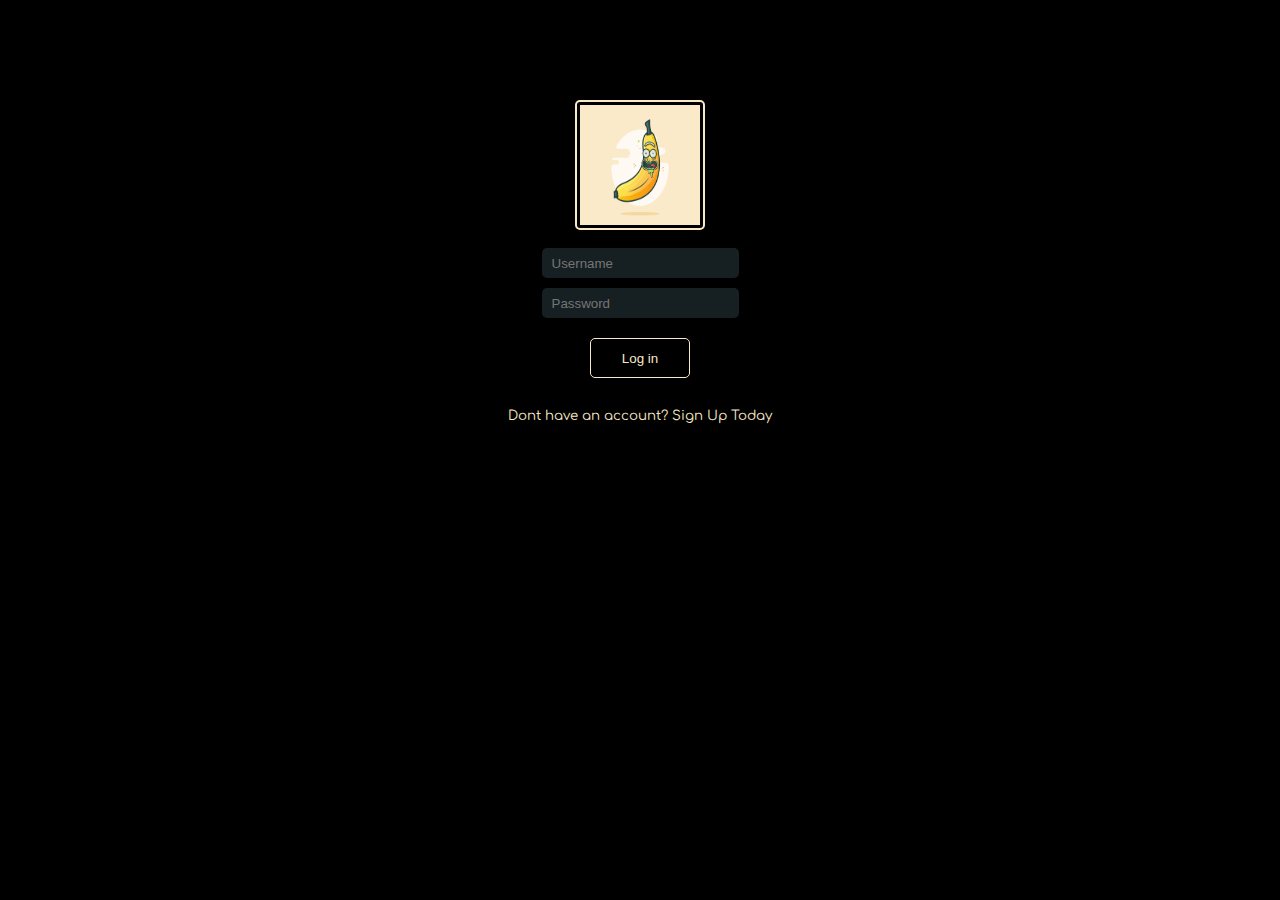
<file: bambi v2/login.html>
<style>
  body{
    text-align:center;
    background: #000;
    color:#F9E9C8;
    margin-top:100px;
    font-family: 'Comfortaa', cursive;
  }
  img{
    width:120px;
    height:120px;
    border:2px solid #F9E9C8;
    padding: 3px;
    border-radius: 5px;
  }
  input{
    background:#162023;
    border: none;
    outline:none;
    border-radius: 5px;
    height: 30px;
    margin-bottom: 10px;
    padding: 10px;
    color: #F9E9C8;
  }
  button{
    background: #000;
    border: 1px solid #F9E9C8;
    border-radius: 5px;
    height: 40px;
    width:100px;
    margin: 30px;
    margin-top:10px;
  }
  a{
    text-decoration: none;
    color: #F9E9C8;
  }
  button .a:hover{
    color: #000;
    text-transform: uppercase;
    letter-spacing: 2px;
  }
</style>
<html>
  <head>
    <link href="https://fonts.googleapis.com/css?family=Comfortaa&display=swap" rel="stylesheet">
    <title>Login</title>
    <link rel="shortcut icon" type="image/png" href="2.png">
  </head>
  <body>
  <img src="2.png" alt=""> <br>
  <br>
  <input type="text" name="Username" id="username" placeholder="Username"> <br>
  <input type="password" name="Password" id="password" placeholder="Password">  <br>
  <!-- <input type="checkbox"> <small>Remember me?</small>  <br> -->
  <button><a href="index.html">Log in</a></button> <br>
  <small>Dont have an account? <a href="register.html" class="">Sign Up Today</a></small>
  </body>
</html>
</file>
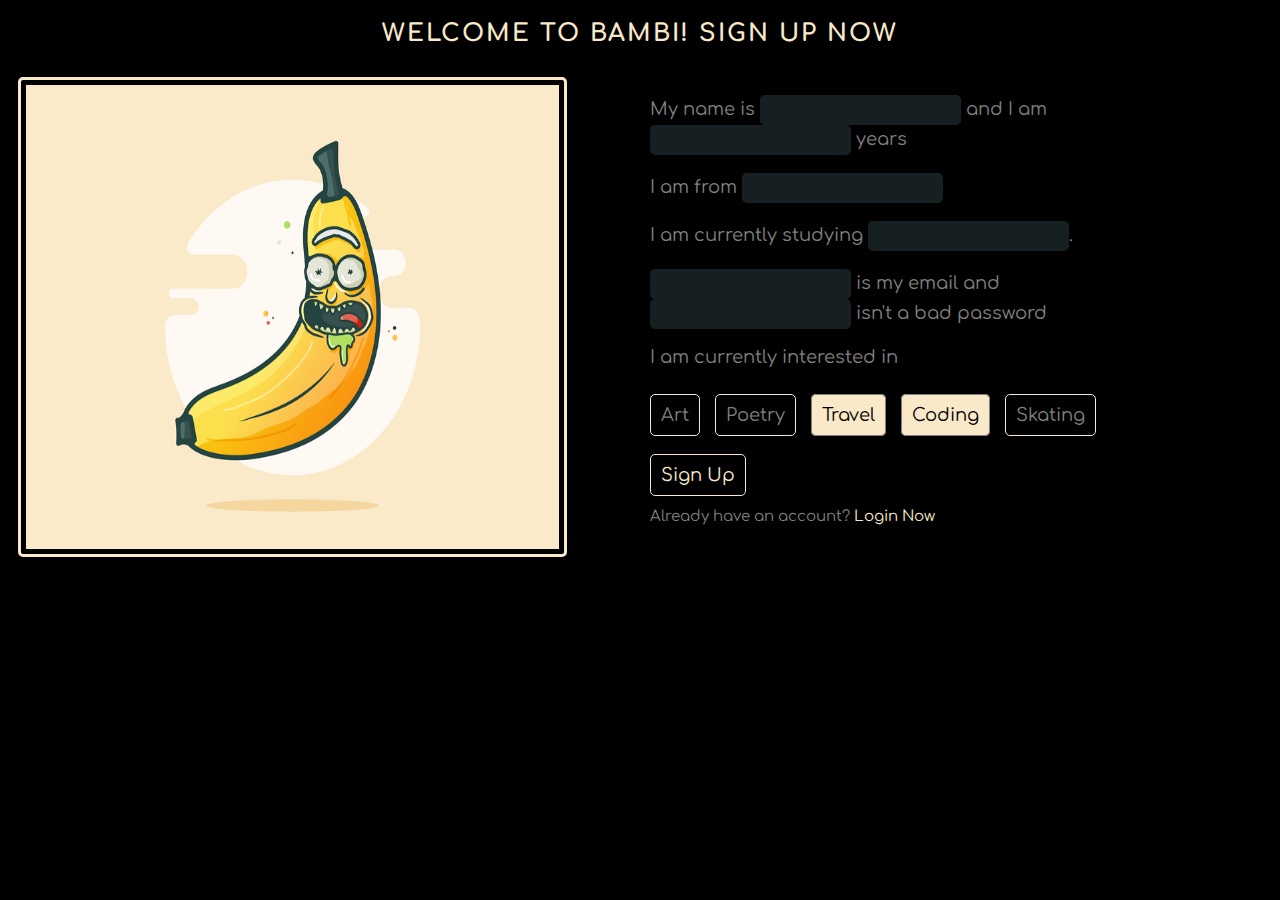
<file: bambi v2/register.html>
<!DOCTYPE html>
<html>
<head>
  <link href="https://fonts.googleapis.com/css?family=Comfortaa&display=swap" rel="stylesheet">
  <title>Sign Up</title>
  <link rel="shortcut icon" type="image/png" href="2.png">
<meta name="viewport" content="width=device-width, initial-scale=1">
<style>
* {
  box-sizing: border-box;
  font-family: 'Comfortaa', cursive;
}
body{
  background: #000;
}

/* Create two equal columns that floats next to each other */
.column {
  float: left;
  width: 45%;
  padding: 10px;
  height: 500px; /* Should be removed. Only for demonstration */
  margin-right:5%;
}
h2{
  color: #F9E9C8;
  text-align:center;
  text-transform: uppercase;
  letter-spacing: 2px;
}
img{
  width:100%;
  height:100%;
  border: 3px solid #F9E9C8;
  border-radius: 5px;
  padding: 5px;
}
.content{
  color: gray;
  font-size: 18px;
  text-align:left;
}
input{
  background:#162023;
  border: none;
  outline:none;
  border-radius: 5px;
  height: 30px;
  padding: 5px;
  color: gold;
  text-align:center;
}
span{
  margin-right:10px;
  border:1px solid #F9E9C8;
  padding:10px;
  border-radius:5px;
}
.active{
  background:#F9E9C8;
  color:#000;
  border:1px solid gray;
}
span:hover{
  background:#F9E9C8;
  color:#000;
  border:1px solid gray;
}
a{
  text-decoration: none;
  color:#F9E9C8;
}
/* Clear floats after the columns */
.row:after {
  content: "";
  display: table;
  clear: both;
}
</style>
</head>
<body>

<h2>Welcome to Bambi! Sign Up Now</h2>

<div class="row">
  <div class="column">
    <img src="2.png" alt="logo">
  </div>
  <div class="column content">
    <p>
      My name is <input type="text"> and I am <input type="text"> years <br/>
    </p>

    <p>
      I am from <input type="text" name="" id="">
    </p>

    <p>
      I am currently studying <input type="text" name="" id="">. <br/>
    </p>

    <p>
      <input type="email" name="" id=""> is my email and <input type="password" name="" id=""> isn't a bad password <br>
    </p>

    <p>I am currently interested in</p> <br>

      <div class="interests">
        <span>Art</span>
        <span>Poetry</span>
        <span class="active">Travel</span>
        <span class="active">Coding</span>
        <span>Skating</span>
      </div>
      <br>
      <div>
        <br>
        <span><a href="index.html">Sign Up</a></span>
      </div>
      <br>
    <small>Already have an account?<a href="login.html"> Login Now</a></small>
  </div>
</div>

</body>
</html>
</file>
